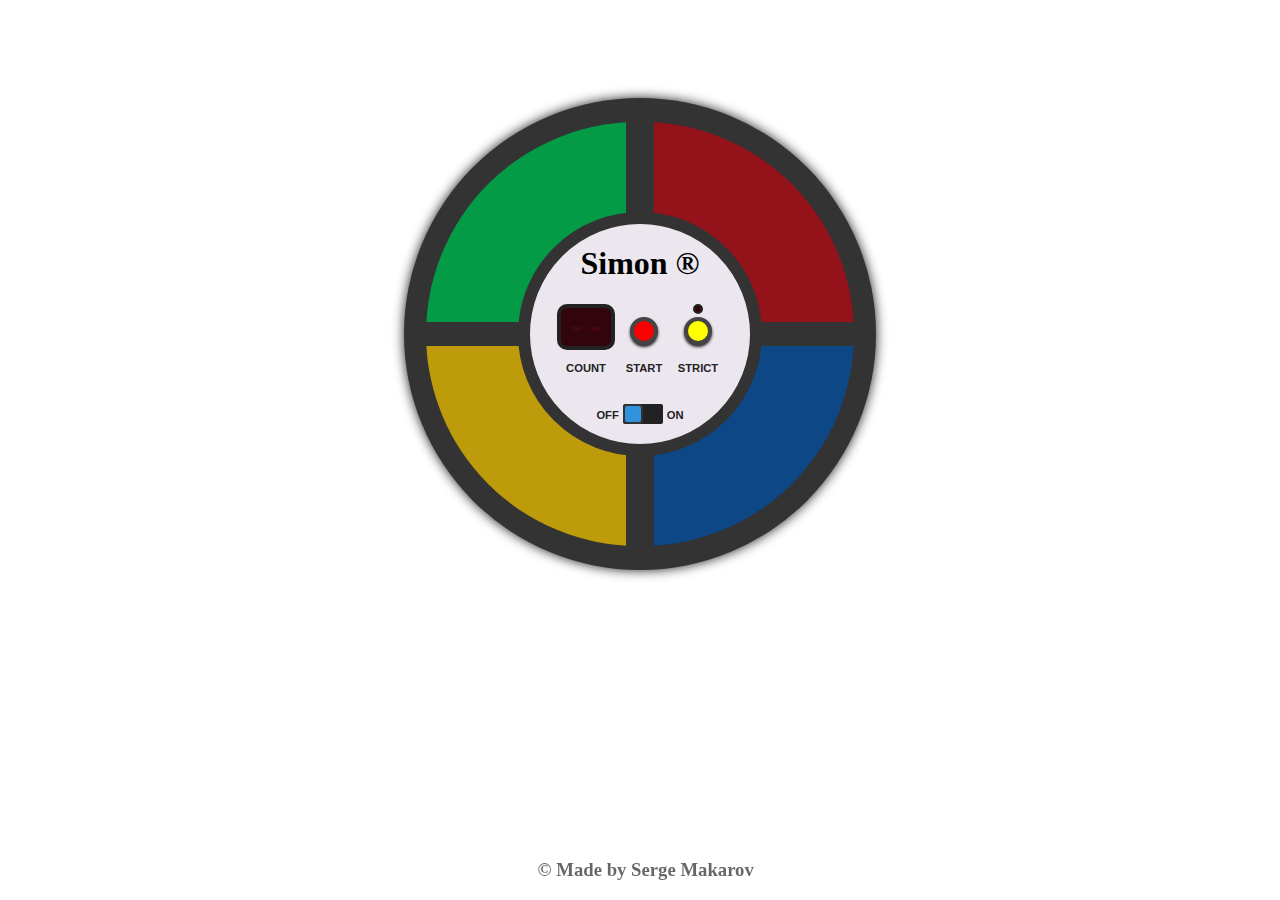
<file: index.html>
<!DOCTYPE html>
<html lang="en">
<head>
    <meta charset="UTF-8">
    <title>Simon® Game</title>
    <script src="http://code.jquery.com/jquery-1.11.0.min.js"></script>
    <script src="index.js"></script>
    <link rel="stylesheet" href="index.css">
</head>
<body>
<h2 id="iner"></h2>
<!--<p id="i">Your Score: </br>1.</br>2.</br>3.</p>-->
<div class="wrap">
    <div class="wrap-in">
        <div class="rw">
            <div class="top-left-border-radius inline push green" id='0'></div>
            <div class="top-right-border-radius inline push red" id='1'></div>
        </div>
        <div class="rw">
            <div class="bottom-left-border-radius inline push yellow" id='3'></div>
            <div class="bottom-right-border-radius inline push blue" id='2'></div>
        </div>
    </div>
    <div class="center">
        <h1 class="brand">Simon ®</h1>
        <div class="rw">
            <div class="display inline">
                <h1 class="count led-off">-- </h1>
                <h1 class="label">COUNT</h1>
            </div>
            <div class="btn-box inline">
                <div class="round-btn full-red clickable" id="start"></div>
                <h1 class="label">START</h1>
            </div>
            <div class="btn-box inline">
                <div class="round-btn but clickable" id="strict"></div>
                <h1 class="label">STRICT</h1>
                <div class="led" id="mode-led"></div>
            </div>
        </div>
        <div class="rw bot">
            <h1 class="label inline">OFF</h1>
            <div class="sw-slot inline">
                <div class="switch" id="on-off"></div>
            </div>
            <h1 class="label inline">ON</h1>
        </div>
    </div>
</div>
<h3>&copy Made by Serge Makarov</h3>
</body>
</html>
</file>
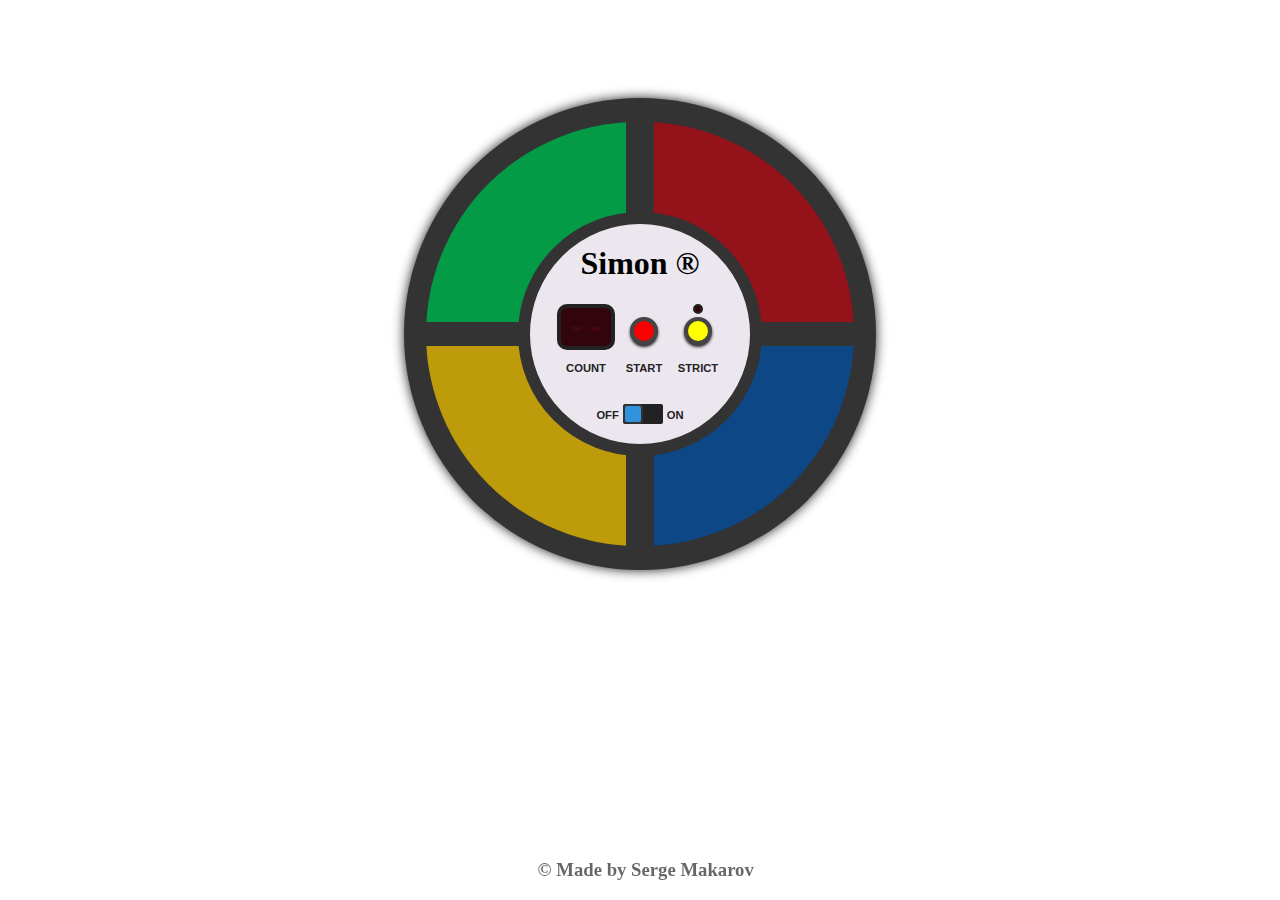
<file: docs/index.html>
<!DOCTYPE html>
<html lang="en">
<head>
    <meta charset="UTF-8">
    <title>Simon® Game</title>
    <script src="https://code.jquery.com/jquery-1.11.0.min.js"></script>
    <script src="index.js"></script>
    <link rel="stylesheet" href="index.css">
</head>
<body>
<h2 id="iner"></h2>
<!--<p id="i">Your Score: </br>1.</br>2.</br>3.</p>-->
<div class="wrap">
    <div class="wrap-in">
        <div class="rw">
            <div class="top-left-border-radius inline push green" id='0'></div>
            <div class="top-right-border-radius inline push red" id='1'></div>
        </div>
        <div class="rw">
            <div class="bottom-left-border-radius inline push yellow" id='3'></div>
            <div class="bottom-right-border-radius inline push blue" id='2'></div>
        </div>
    </div>
    <div class="center">
        <h1 class="brand">Simon ®</h1>
        <div class="rw">
            <div class="display inline">
                <h1 class="count led-off">-- </h1>
                <h1 class="label">COUNT</h1>
            </div>
            <div class="btn-box inline">
                <div class="round-btn full-red clickable" id="start"></div>
                <h1 class="label">START</h1>
            </div>
            <div class="btn-box inline">
                <div class="round-btn but clickable" id="strict"></div>
                <h1 class="label">STRICT</h1>
                <div class="led" id="mode-led"></div>
            </div>
        </div>
        <div class="rw bot">
            <h1 class="label inline">OFF</h1>
            <div class="sw-slot inline">
                <div class="switch" id="on-off"></div>
            </div>
            <h1 class="label inline">ON</h1>
        </div>
    </div>
</div>
<h3>&copy Made by Serge Makarov</h3>
</body>
</html>
</file>
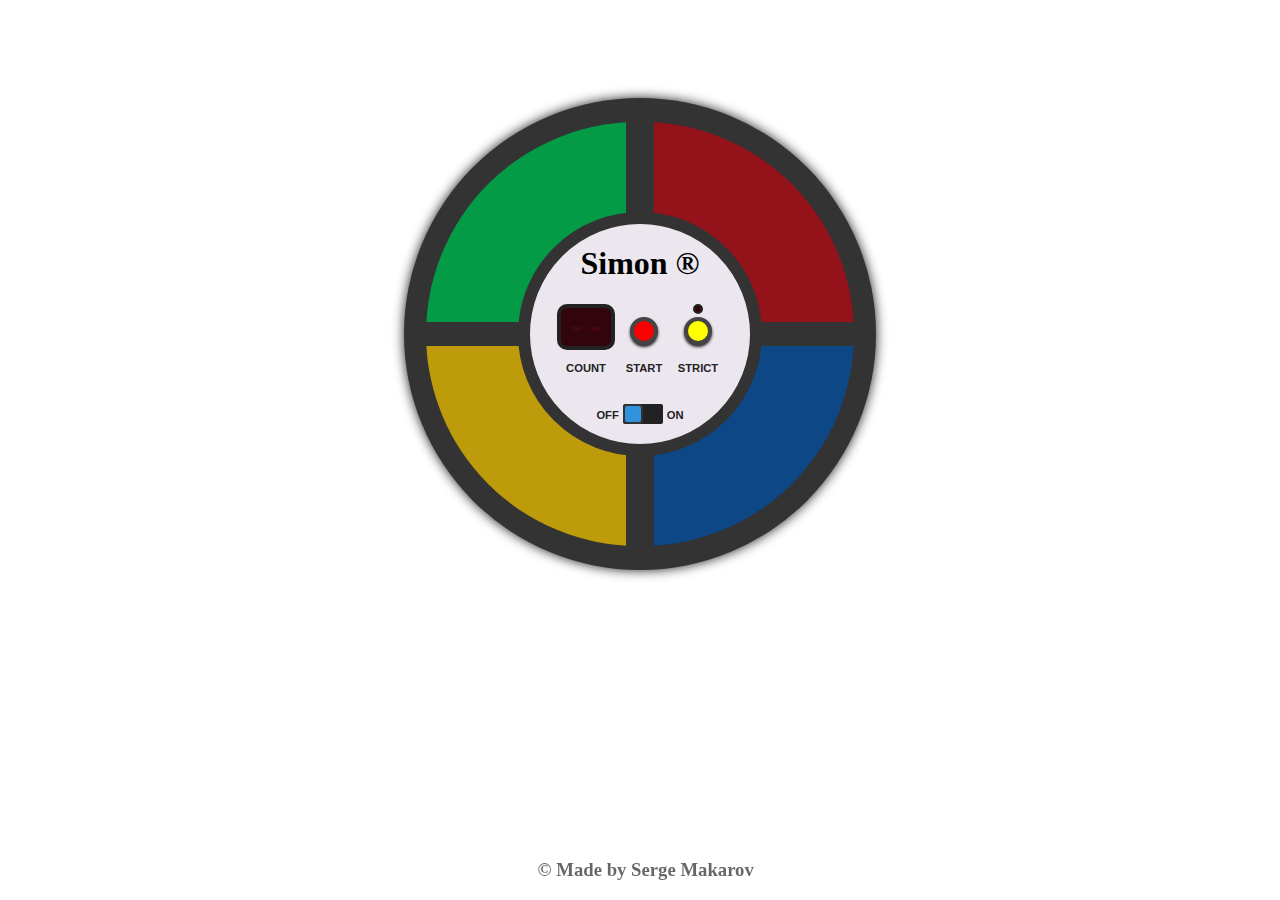
<file: Simon Game.html>
<!DOCTYPE html>
<html lang="en">
<head>
    <meta charset="UTF-8">
    <title>Simon® Game</title>
    <script src="http://code.jquery.com/jquery-1.11.0.min.js"></script>
    <script src="./index.js"></script>
    <link rel="stylesheet" href="./index.css">
</head>
<body>
<h2 id="iner"></h2>
<!--<p id="i">Your Score: </br>1.</br>2.</br>3.</p>-->
<div class="wrap">
    <div class="wrap-in">
        <div class="rw">
            <div class="top-left-border-radius inline push green" id='0'></div>
            <div class="top-right-border-radius inline push red" id='1'></div>
        </div>
        <div class="rw">
            <div class="bottom-left-border-radius inline push yellow" id='3'></div>
            <div class="bottom-right-border-radius inline push blue" id='2'></div>
        </div>
    </div>
    <div class="center">
        <h1 class="brand">Simon ®</h1>
        <div class="rw">
            <div class="display inline">
                <h1 class="count led-off">-- </h1>
                <h1 class="label">COUNT</h1>
            </div>
            <div class="btn-box inline">
                <div class="round-btn full-red clickable" id="start"></div>
                <h1 class="label">START</h1>
            </div>
            <div class="btn-box inline">
                <div class="round-btn but clickable" id="strict"></div>
                <h1 class="label">STRICT</h1>
                <div class="led" id="mode-led"></div>
            </div>
        </div>
        <div class="rw bot">
            <h1 class="label inline">OFF</h1>
            <div class="sw-slot inline">
                <div class="switch" id="on-off"></div>
            </div>
            <h1 class="label inline">ON</h1>
        </div>
    </div>
</div>
<h3>&copy Made by Serge Makarov</h3>
</body>
</html>
</file>
<file: index.css>
body {
    background: url('http://cdn.backgroundhost.com/backgrounds/subtlepatterns/retina_wood.png')
}

/*body, div, #0, #1, #2, #3 {*/
    /*transition: all 2s;*/
/*}*/

.wrap {
    width: 472px;
    height: 472px;
    border-radius: 100%;
    position: relative;
    text-align: center;
    margin: auto;
    background-color: #333;
    top: 10vh;
    box-shadow: 0px 0px 12px #222;
}

.wrap-in {
    position: relative;
    top: 12px;
    margin: 0;
    padding: 0;
    border: 0;
    font-size: 100%;
    font: inherit;
    vertical-align: baseline;
}

.center {
    width: 220px;
    height: 220px;
    position: absolute;
    border-radius: 100%;
    top: 50%;
    left: 50%;
    margin: -122px 0 0 -122px;
    background-color: #ECE7EE;
    border: 12px solid #333;
}

.push {
    position: relative;
    width: 200px;
    height: 200px;
    background-color: grey;
    border: 12px solid #333;
    opacity: 0.9;
}

.count {
    font-family: 'VT323', monospace;
    color: #DC0D29;
    padding: 0px;
    font-size: 2em;
    width: 50px;
    background-color: #32050C;
    position: relative;
    border: 4px solid #222;
    border-radius: 10px;
    margin: auto;
}

.round-btn {
    width: 20px;
    height: 20px;
    position: relative;
    background-color: yellow;
    border-radius: 100%;
    border: 4px solid #444;
    box-shadow: 0px 2px 3px #222;
    margin: auto;
    top: -5px;
}

.led {
    width: 6px;
    height: 6px;
    background-color: #32050C;
    border-radius: 100%;
    position: absolute;
    left: 0;
    right: 0;
    margin: auto;
    border: 2px solid #222;
    top: -18px;
}

.switch {
    height: 16px;
    width: 16px;
    border-radius: 4px;
    background-color: #3193DE;
    position: relative;
    border: 2px solid #333;
}

.sw-slot {
    height: 20px;
    width: 40px;
    background-color: #222;
    position: relative;
    top: 5px;
    border-radius: 2px;
    cursor: pointer;
}

.label {
    color: #222;
    font-family: 'Oswald', Arial, sans;
    font-size: 0.7em;
    margin-top: 12px;
    text-align: center;
}

.rw.bot {
    margin-top: 20px;
}

.rw {
    margin-bottom: -4px;
}

.brand .small {
    font-size: 0.3em;
    position: relative;
    top: -20px;
}

.btn-box {
    width: 50px;
    position: relative;
}

.clickable {
    pointer-events: auto;
    cursor: pointer;
}

.unclickable {
    pointer-events: none;
}

.led-off {
    color: #430710;
}

.full-red {
    background-color: #FC0102;
}

.inline {
    display: inline-block;
}

.red {
    background-color: #9f0f17;
}

.blue {
    background-color: #094a8f;
}

.yellow {
    background-color: #cca707;
}

.green {
    background-color: #00a74a;
}

.top-left-border-radius {
    border-top-left-radius: 100%;
}

.top-right-border-radius {
    border-top-right-radius: 100%;
}

.bottom-left-border-radius {
    border-bottom-left-radius: 100%;
}

.bottom-right-border-radius {
    border-bottom-right-radius: 100%;
}

.invisible {
    opacity: 0;
}

.sequence {
    opacity: 1.5;
}

.lightGreen {
    background-color: #62d27d;
}

.lightRed {
    background-color: #f3695c;
}

.lightYellow {
    background-color: #fed93f;
}

.lightBlue {
    background-color: #00a3fb;
}

.light {
    color:#ba3434;
}

.strictLight {
    background-color: #da3d45;
}

.left {
    left: 20px;
}

h3 {
    position: fixed;
    bottom: 0;
    left: 42%;
    right: 35%;
    opacity: 0.6;
}

p {
    margin-top: 70px;
    margin-left: 50px;
    font-weight: 600;
    font-size: 25px;
    position: absolute;
}

h2 {
    position: absolute;
}
</file>
<file: docs/index.css>
body {
    background: url('http://cdn.backgroundhost.com/backgrounds/subtlepatterns/retina_wood.png')
}

/*body, div, #0, #1, #2, #3 {*/
    /*transition: all 2s;*/
/*}*/

.wrap {
    width: 472px;
    height: 472px;
    border-radius: 100%;
    position: relative;
    text-align: center;
    margin: auto;
    background-color: #333;
    top: 10vh;
    box-shadow: 0px 0px 12px #222;
}

.wrap-in {
    position: relative;
    top: 12px;
    margin: 0;
    padding: 0;
    border: 0;
    font-size: 100%;
    font: inherit;
    vertical-align: baseline;
}

.center {
    width: 220px;
    height: 220px;
    position: absolute;
    border-radius: 100%;
    top: 50%;
    left: 50%;
    margin: -122px 0 0 -122px;
    background-color: #ECE7EE;
    border: 12px solid #333;
}

.push {
    position: relative;
    width: 200px;
    height: 200px;
    background-color: grey;
    border: 12px solid #333;
    opacity: 0.9;
}

.count {
    font-family: 'VT323', monospace;
    color: #DC0D29;
    padding: 0px;
    font-size: 2em;
    width: 50px;
    background-color: #32050C;
    position: relative;
    border: 4px solid #222;
    border-radius: 10px;
    margin: auto;
}

.round-btn {
    width: 20px;
    height: 20px;
    position: relative;
    background-color: yellow;
    border-radius: 100%;
    border: 4px solid #444;
    box-shadow: 0px 2px 3px #222;
    margin: auto;
    top: -5px;
}

.led {
    width: 6px;
    height: 6px;
    background-color: #32050C;
    border-radius: 100%;
    position: absolute;
    left: 0;
    right: 0;
    margin: auto;
    border: 2px solid #222;
    top: -18px;
}

.switch {
    height: 16px;
    width: 16px;
    border-radius: 4px;
    background-color: #3193DE;
    position: relative;
    border: 2px solid #333;
}

.sw-slot {
    height: 20px;
    width: 40px;
    background-color: #222;
    position: relative;
    top: 5px;
    border-radius: 2px;
    cursor: pointer;
}

.label {
    color: #222;
    font-family: 'Oswald', Arial, sans;
    font-size: 0.7em;
    margin-top: 12px;
    text-align: center;
}

.rw.bot {
    margin-top: 20px;
}

.rw {
    margin-bottom: -4px;
}

.brand .small {
    font-size: 0.3em;
    position: relative;
    top: -20px;
}

.btn-box {
    width: 50px;
    position: relative;
}

.clickable {
    pointer-events: auto;
    cursor: pointer;
}

.unclickable {
    pointer-events: none;
}

.led-off {
    color: #430710;
}

.full-red {
    background-color: #FC0102;
}

.inline {
    display: inline-block;
}

.red {
    background-color: #9f0f17;
}

.blue {
    background-color: #094a8f;
}

.yellow {
    background-color: #cca707;
}

.green {
    background-color: #00a74a;
}

.top-left-border-radius {
    border-top-left-radius: 100%;
}

.top-right-border-radius {
    border-top-right-radius: 100%;
}

.bottom-left-border-radius {
    border-bottom-left-radius: 100%;
}

.bottom-right-border-radius {
    border-bottom-right-radius: 100%;
}

.invisible {
    opacity: 0;
}

.sequence {
    opacity: 1.5;
}

.lightGreen {
    background-color: #62d27d;
}

.lightRed {
    background-color: #f3695c;
}

.lightYellow {
    background-color: #fed93f;
}

.lightBlue {
    background-color: #00a3fb;
}

.light {
    color:#ba3434;
}

.strictLight {
    background-color: #da3d45;
}

.left {
    left: 20px;
}

h3 {
    position: fixed;
    bottom: 0;
    left: 42%;
    right: 35%;
    opacity: 0.6;
}

p {
    margin-top: 70px;
    margin-left: 50px;
    font-weight: 600;
    font-size: 25px;
    position: absolute;
}

h2 {
    position: absolute;
}
</file>
